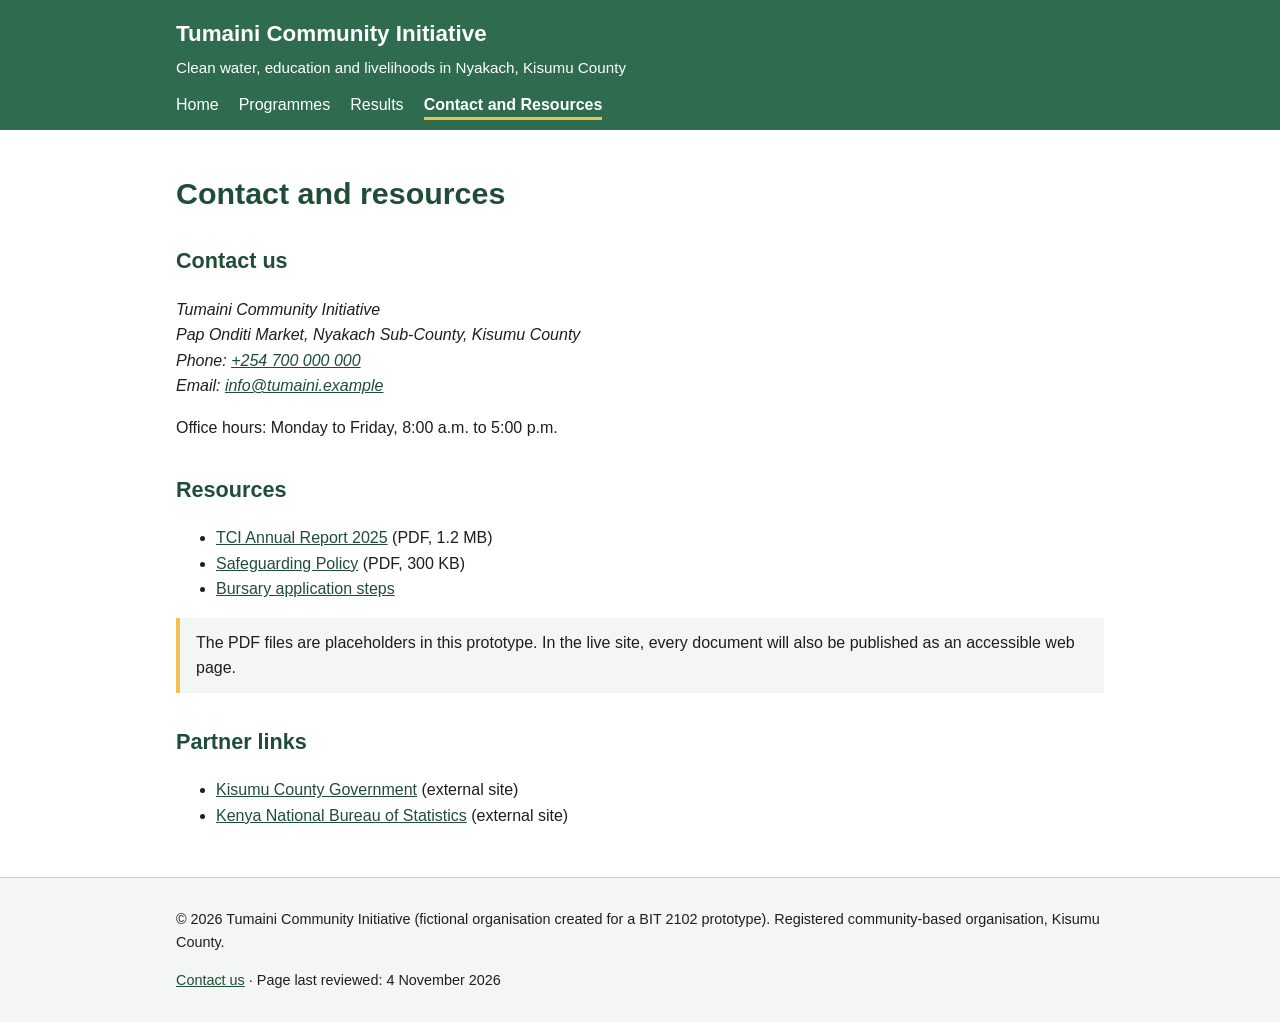
<file: contact.html>
<!DOCTYPE html>
<html lang="en">
<head>
  <meta charset="utf-8">
  <meta name="viewport" content="width=device-width, initial-scale=1">
  <meta name="description" content="Contact details, office hours, downloadable reports and partner links for Tumaini Community Initiative.">
  <title>Contact and Resources | Tumaini Community Initiative</title>
  <link rel="stylesheet" href="styles.css">
</head>
<body>
  <a class="skip-link" href="#main">Skip to main content</a>

  <header>
    <div class="header-inner">
      <a class="site-name" href="index.html">Tumaini Community Initiative</a>
      <p class="tagline">Clean water, education and livelihoods in Nyakach, Kisumu County</p>
      <nav aria-label="Main">
        <ul>
        <li><a href="index.html">Home</a></li>
        <li><a href="programmes.html">Programmes</a></li>
        <li><a href="results.html">Results</a></li>
        <li><a href="contact.html" aria-current="page">Contact and Resources</a></li>
        </ul>
      </nav>
    </div>
  </header>

  <main id="main">
    <h1>Contact and resources</h1>

    <h2>Contact us</h2>
    <address>
      Tumaini Community Initiative<br>
      Pap Onditi Market, Nyakach Sub-County, Kisumu County<br>
      Phone: <a href="tel:+254700000000">+254 700 000 000</a><br>
      Email: <a href="mailto:info@tumaini.example">info@tumaini.example</a>
    </address>
    <p>Office hours: Monday to Friday, 8:00 a.m. to 5:00 p.m.</p>

    <h2 id="resources">Resources</h2>
    <ul>
      <li><a href="resources/tci-annual-report-2025.pdf">TCI Annual Report 2025</a> (PDF, 1.2 MB)</li>
      <li><a href="resources/safeguarding-policy.pdf">Safeguarding Policy</a> (PDF, 300 KB)</li>
      <li><a href="programmes.html#education">Bursary application steps</a></li>
    </ul>
    <p class="note">The PDF files are placeholders in this prototype. In the live site, every document will also be
      published as an accessible web page.</p>

    <h2>Partner links</h2>
    <ul>
      <li><a href="https://www.kisumu.go.ke/" rel="external">Kisumu County Government</a> (external site)</li>
      <li><a href="https://www.knbs.or.ke/" rel="external">Kenya National Bureau of Statistics</a> (external site)</li>
    </ul>

  </main>

  <footer>
    <div class="footer-inner">
      <p>&copy; 2026 Tumaini Community Initiative (fictional organisation created for a BIT 2102 prototype).
        Registered community-based organisation, Kisumu County.</p>
      <p><a href="contact.html">Contact us</a> &middot; Page last reviewed: <time datetime="2026-11-04">4 November 2026</time></p>
    </div>
  </footer>
</body>
</html>
</file>
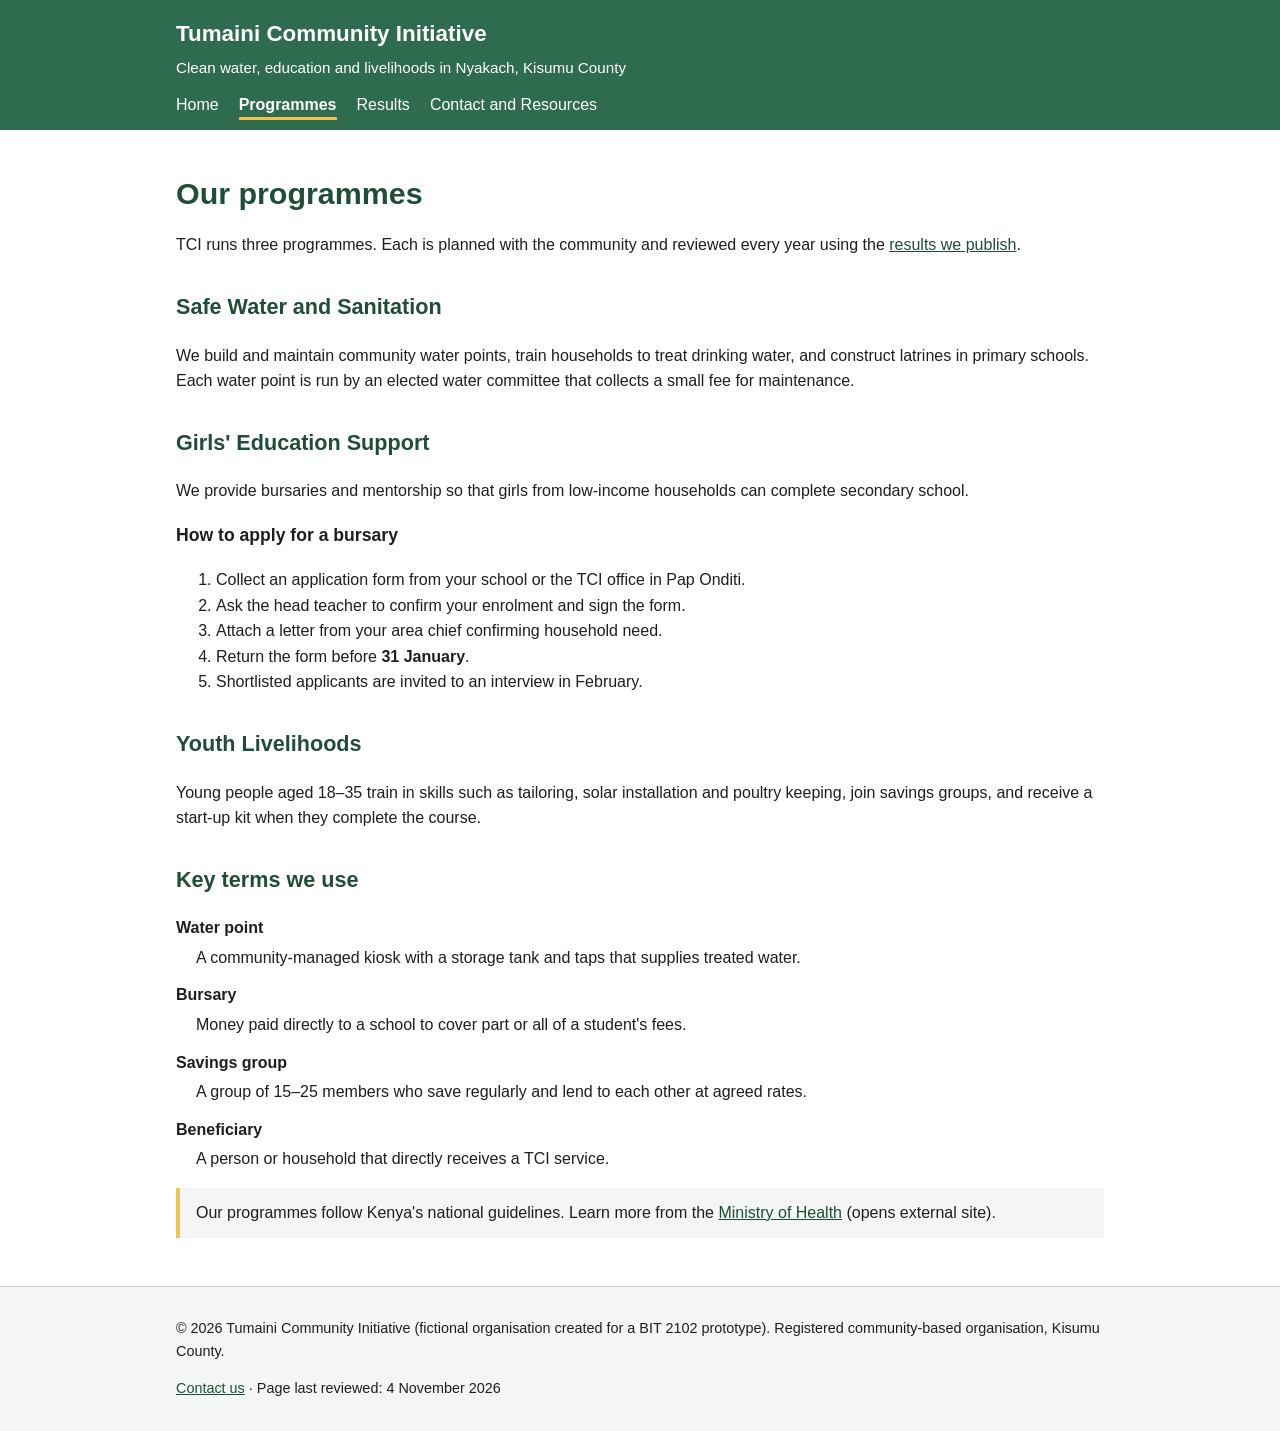
<file: programmes.html>
<!DOCTYPE html>
<html lang="en">
<head>
  <meta charset="utf-8">
  <meta name="viewport" content="width=device-width, initial-scale=1">
  <meta name="description" content="Details of TCI's water, girls' education and youth livelihoods programmes, including how to apply for a bursary.">
  <title>Programmes | Tumaini Community Initiative</title>
  <link rel="stylesheet" href="styles.css">
</head>
<body>
  <a class="skip-link" href="#main">Skip to main content</a>

  <header>
    <div class="header-inner">
      <a class="site-name" href="index.html">Tumaini Community Initiative</a>
      <p class="tagline">Clean water, education and livelihoods in Nyakach, Kisumu County</p>
      <nav aria-label="Main">
        <ul>
        <li><a href="index.html">Home</a></li>
        <li><a href="programmes.html" aria-current="page">Programmes</a></li>
        <li><a href="results.html">Results</a></li>
        <li><a href="contact.html">Contact and Resources</a></li>
        </ul>
      </nav>
    </div>
  </header>

  <main id="main">
    <h1>Our programmes</h1>
    <p>TCI runs three programmes. Each is planned with the community and reviewed every year using the
      <a href="results.html">results we publish</a>.</p>

    <h2 id="water">Safe Water and Sanitation</h2>
    <p>We build and maintain community water points, train households to treat drinking water,
      and construct latrines in primary schools. Each water point is run by an elected water committee that
      collects a small fee for maintenance.</p>

    <h2 id="education">Girls' Education Support</h2>
    <p>We provide bursaries and mentorship so that girls from low-income households can complete secondary school.</p>
    <h3>How to apply for a bursary</h3>
    <ol>
      <li>Collect an application form from your school or the TCI office in Pap Onditi.</li>
      <li>Ask the head teacher to confirm your enrolment and sign the form.</li>
      <li>Attach a letter from your area chief confirming household need.</li>
      <li>Return the form before <strong>31 January</strong>.</li>
      <li>Shortlisted applicants are invited to an interview in February.</li>
    </ol>

    <h2 id="livelihoods">Youth Livelihoods</h2>
    <p>Young people aged 18&ndash;35 train in skills such as tailoring, solar installation and poultry keeping,
      join savings groups, and receive a start-up kit when they complete the course.</p>

    <h2 id="terms">Key terms we use</h2>
    <dl>
      <dt>Water point</dt>
      <dd>A community-managed kiosk with a storage tank and taps that supplies treated water.</dd>
      <dt>Bursary</dt>
      <dd>Money paid directly to a school to cover part or all of a student's fees.</dd>
      <dt>Savings group</dt>
      <dd>A group of 15&ndash;25 members who save regularly and lend to each other at agreed rates.</dd>
      <dt>Beneficiary</dt>
      <dd>A person or household that directly receives a TCI service.</dd>
    </dl>

    <p class="note">Our programmes follow Kenya's national guidelines. Learn more from the
      <a href="https://www.health.go.ke/" rel="external">Ministry of Health</a> (opens external site).</p>

  </main>

  <footer>
    <div class="footer-inner">
      <p>&copy; 2026 Tumaini Community Initiative (fictional organisation created for a BIT 2102 prototype).
        Registered community-based organisation, Kisumu County.</p>
      <p><a href="contact.html">Contact us</a> &middot; Page last reviewed: <time datetime="2026-11-04">4 November 2026</time></p>
    </div>
  </footer>
</body>
</html>
</file>
<file: styles.css>
/* Tumaini Community Initiative — shared stylesheet
   Presentation lives here, not in the HTML (no <font>, <center> or bgcolor). */

:root {
  --green: #2E6B4F;
  --green-dark: #1F4D38;
  --text: #1E1E1E;
  --muted: #555555;
  --bg: #FFFFFF;
  --tint: #F3F6F4;
  --border: #CCCCCC;
  --focus: #F2C14E;
}

* { box-sizing: border-box; }

body {
  margin: 0;
  font-family: Arial, Helvetica, sans-serif;
  font-size: 1rem;          /* relative units respect the user's text-size setting */
  line-height: 1.6;
  color: var(--text);
  background: var(--bg);
}

/* Skip link: hidden until a keyboard user tabs to it */
.skip-link {
  position: absolute;
  left: -999px;
  top: 0;
  background: var(--green-dark);
  color: #fff;
  padding: 0.5rem 1rem;
  z-index: 10;
}
.skip-link:focus { left: 0; }

/* Visible focus for every interactive element */
a:focus-visible {
  outline: 3px solid var(--focus);
  outline-offset: 2px;
}

header {
  background: var(--green);
  color: #fff;
}
.header-inner,
main,
.footer-inner {
  max-width: 960px;
  margin: 0 auto;
  padding: 0 1rem;
}
.site-name {
  display: block;
  font-size: 1.4rem;
  font-weight: bold;
  color: #fff;
  text-decoration: none;
  padding: 1rem 0 0.25rem;
}
.tagline { margin: 0 0 0.75rem; font-size: 0.95rem; }

nav ul {
  list-style: none;
  margin: 0;
  padding: 0 0 0.75rem;
  display: flex;
  flex-wrap: wrap;
  gap: 0.25rem 1.25rem;
}
nav a {
  color: #fff;
  text-decoration: none;
  padding: 0.25rem 0;
  border-bottom: 3px solid transparent;
}
nav a:hover { border-bottom-color: #fff; }
nav a[aria-current="page"] { border-bottom-color: var(--focus); font-weight: bold; }

main { padding-top: 1.5rem; padding-bottom: 2rem; }

h1 { font-size: 1.9rem; line-height: 1.25; color: var(--green-dark); }
h2 { font-size: 1.35rem; color: var(--green-dark); margin-top: 2rem; }
h3 { font-size: 1.1rem; }

a { color: var(--green-dark); }

img { max-width: 100%; height: auto; }   /* images scale on small screens */

figure { margin: 1.5rem 0; }
figcaption { font-size: 0.9rem; color: var(--muted); }

.card-grid {
  display: grid;
  grid-template-columns: repeat(auto-fit, minmax(240px, 1fr));
  gap: 1rem;
  padding: 0;
  list-style: none;
}
.card-grid li {
  background: var(--tint);
  border-left: 4px solid var(--green);
  padding: 1rem;
}
.card-grid h3 { margin-top: 0; }

dl dt { font-weight: bold; margin-top: 0.75rem; }
dl dd { margin: 0.25rem 0 0 1.25rem; }

/* Data table */
.table-wrap { overflow-x: auto; }   /* table scrolls inside its box on phones */
table {
  border-collapse: collapse;
  width: 100%;
  min-width: 560px;
  margin: 1rem 0;
}
caption {
  text-align: left;
  font-weight: bold;
  padding-bottom: 0.5rem;
}
th, td {
  border: 1px solid var(--border);
  padding: 0.5rem 0.75rem;
  text-align: left;
  vertical-align: top;
}
thead th { background: var(--green); color: #fff; }
tbody th { background: var(--tint); }
td.num { text-align: right; }
tfoot td { font-size: 0.9rem; color: var(--muted); }

.note {
  background: var(--tint);
  border-left: 4px solid var(--focus);
  padding: 0.75rem 1rem;
}

footer {
  background: var(--tint);
  border-top: 1px solid var(--border);
  font-size: 0.9rem;
}
.footer-inner { padding-top: 1rem; padding-bottom: 1rem; }

@media (max-width: 600px) {
  h1 { font-size: 1.5rem; }
  .site-name { font-size: 1.2rem; }
}

.table-wrap:focus-visible { outline: 3px solid var(--focus); outline-offset: 2px; }
</file>
